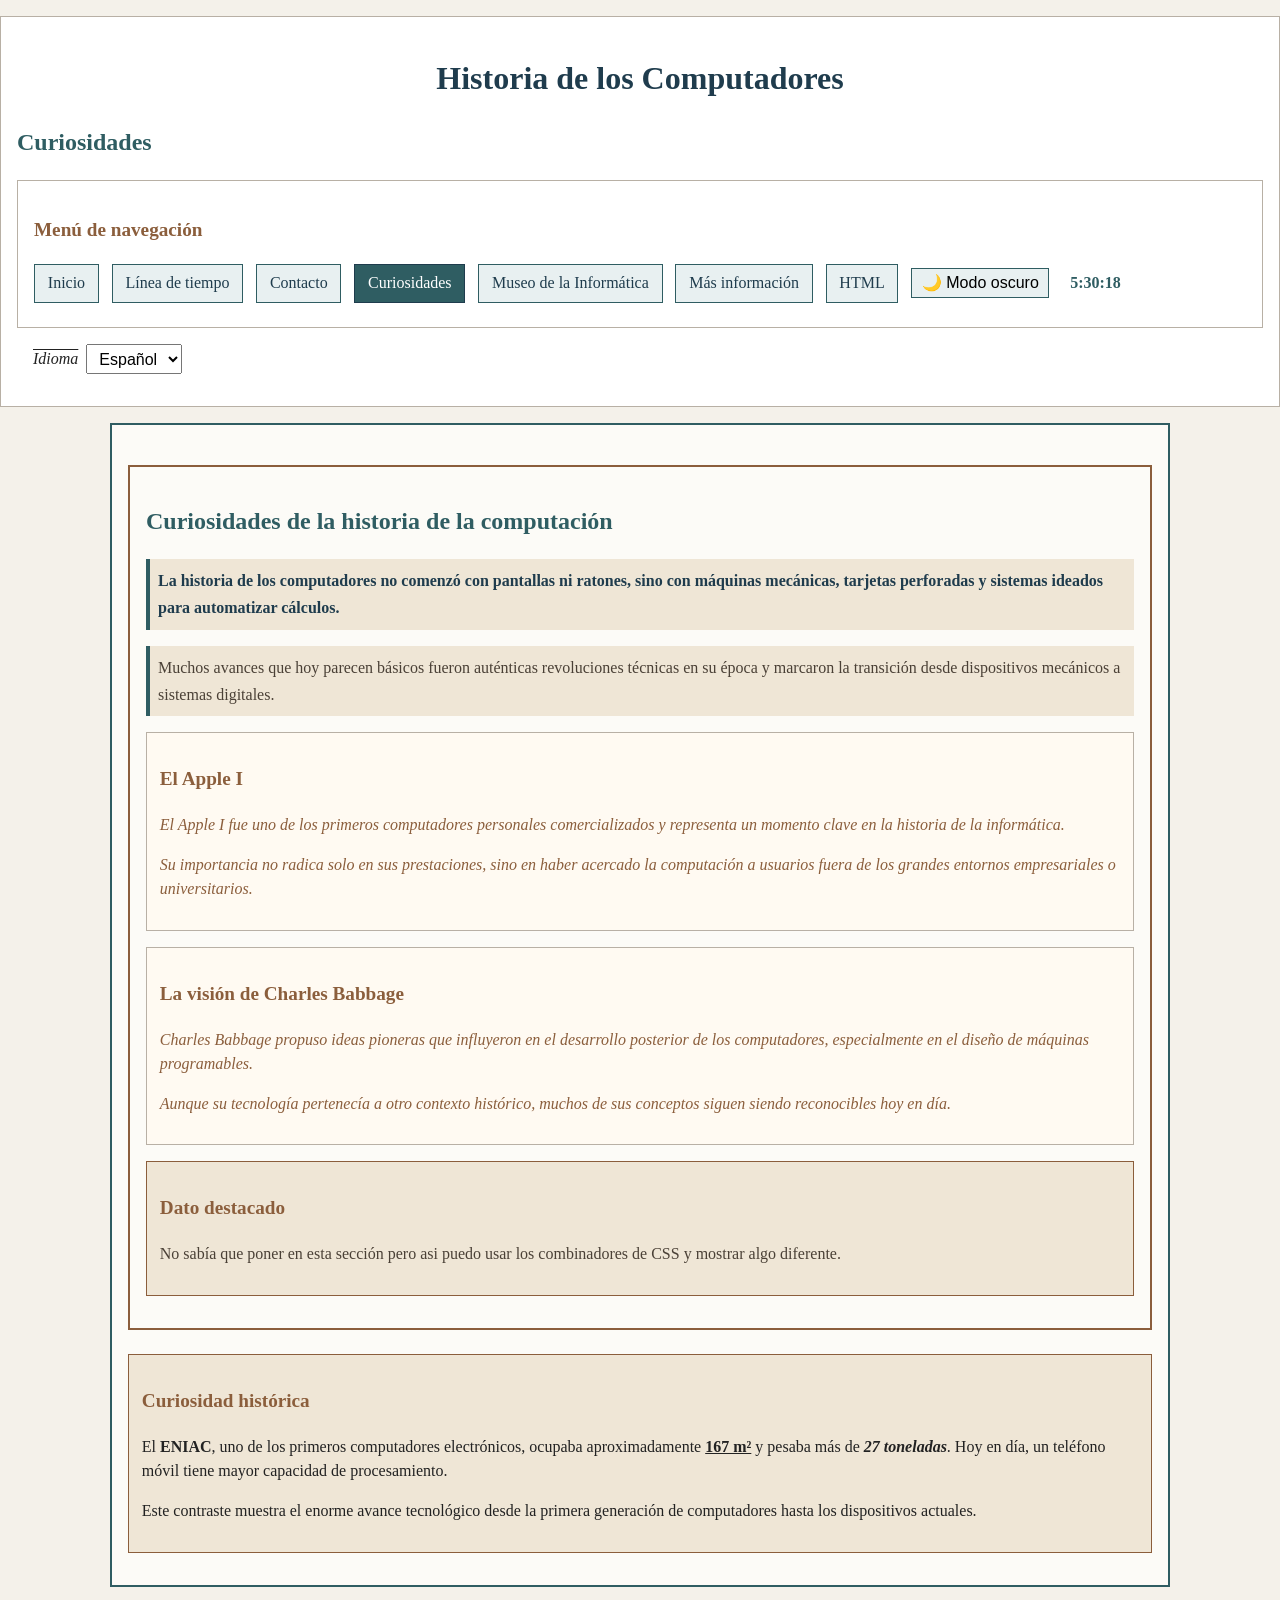
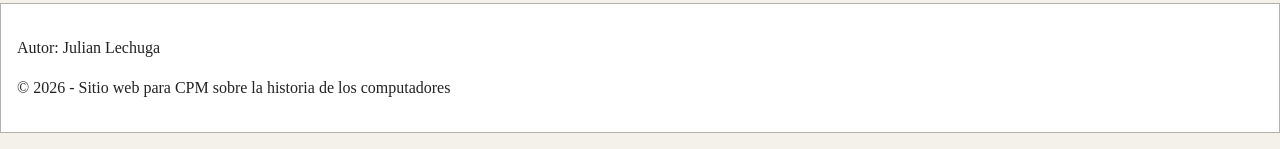
<file: pages/curiosidades.html>
<!doctype html>
<html lang="es-ES">
  <head>
    <meta charset="UTF-8" />
    <meta name="author" content="Julian Lechuga" />
    <meta
      name="description"
      content="Curiosidades sobre la historia de la computación"
    />
    <meta
      name="keywords"
      content="computación, historia, apple i, curiosidades, informática"
    />
    <meta name="viewport" content="width=device-width, initial-scale=1.0" />
    <title>Curiosidades | Historia de los Computadores</title>

    <link rel="stylesheet" href="../css/styles.css" />
    <link rel="stylesheet" href="../css/combinadores.css" />

    <script src="../js/nav.js" defer></script>
    <script src="../js/i18n/translations.js" defer></script>
    <script src="../js/i18n/i18n.js" defer></script>
  </head>

  <body
    onload="
      InitNav();
      initializeI18n();
    "
  >
    <header>
      <!--ReqH5-->
      <h1 data-i18n="site.title">Historia de los Computadores</h1>
      <h2 data-i18n="curiosities.pageTitle">Curiosidades</h2>

      <nav>
        <h3 data-i18n="nav.menu">Menú de navegación</h3>
        <ul id="menuNav"></ul>
      </nav>

      <!--ReqI18N6-->
      <div class="language-box">
        <label for="language-switcher" data-i18n="common.languageLabel"
          >Idioma</label
        >
        <select id="language-switcher" onchange="setLocale(this.value)">
          <option value="es" data-i18n="common.languageSpanish">Español</option>
          <option value="en" data-i18n="common.languageEnglish">English</option>
        </select>
      </div>
    </header>

    <main id="principal">
      <section class="historia-extra" id="curiosidades">
        <h2 data-i18n="curiosities.mainTitle">
          Curiosidades de la historia de la computación
        </h2>

        <p data-i18n="curiosities.intro1">
          La historia de los computadores no comenzó con pantallas ni ratones,
          sino con máquinas mecánicas, tarjetas perforadas y sistemas ideados
          para automatizar cálculos.
        </p>

        <p data-i18n="curiosities.intro2">
          Muchos avances que hoy parecen básicos fueron auténticas revoluciones
          técnicas en su época y marcaron la transición desde dispositivos
          mecánicos a sistemas digitales.
        </p>

        <article>
          <h3 data-i18n="curiosities.appleTitle">El Apple I</h3>
          <p data-i18n="curiosities.appleText1">
            El <strong>Apple I</strong> fue uno de los primeros computadores
            personales comercializados y representa un momento clave en la
            historia de la informática.
          </p>
          <p data-i18n="curiosities.appleText2">
            Su importancia no radica solo en sus prestaciones, sino en haber
            acercado la computación a usuarios fuera de los grandes entornos
            empresariales o universitarios.
          </p>
        </article>

        <article>
          <h3 data-i18n="curiosities.babbageTitle">
            La visión de Charles Babbage
          </h3>
          <p data-i18n="curiosities.babbageText1">
            Charles Babbage propuso ideas pioneras que influyeron en el
            desarrollo posterior de los computadores, especialmente en el diseño
            de máquinas programables.
          </p>
          <p data-i18n="curiosities.babbageText2">
            Aunque su tecnología pertenecía a otro contexto histórico, muchos de
            sus conceptos siguen siendo reconocibles hoy en día.
          </p>
        </article>

        <aside class="destacado">
          <h3 data-i18n="curiosities.factTitle">Dato destacado</h3>
          <p data-i18n="curiosities.factText">
            No sabía que poner en esta sección pero asi puedo usar los
            combinadores de CSS y mostrar algo diferente.
          </p>
        </aside>
      </section>

      <aside class="destacado">
        <h3>Curiosidad histórica</h3>
        <p>
          El <strong>ENIAC</strong>, uno de los primeros computadores
          electrónicos, ocupaba aproximadamente <u><b>167 m²</b></u> y pesaba
          más de <i><b>27 toneladas</b></i>. Hoy en día, un teléfono móvil
          tiene mayor capacidad de procesamiento.
        </p>

        <p>
          Este contraste muestra el enorme avance tecnológico desde la primera
          generación de computadores hasta los dispositivos actuales.
        </p>
      </aside>
    </main>

    <footer>
      <p data-i18n="footer.author">Autor: Julian Lechuga</p>
      <p data-i18n="footer.rights">
        &copy; 2026 - Sitio web para CPM sobre la historia de los computadores
      </p>
    </footer>
  </body>
</html>
</file>
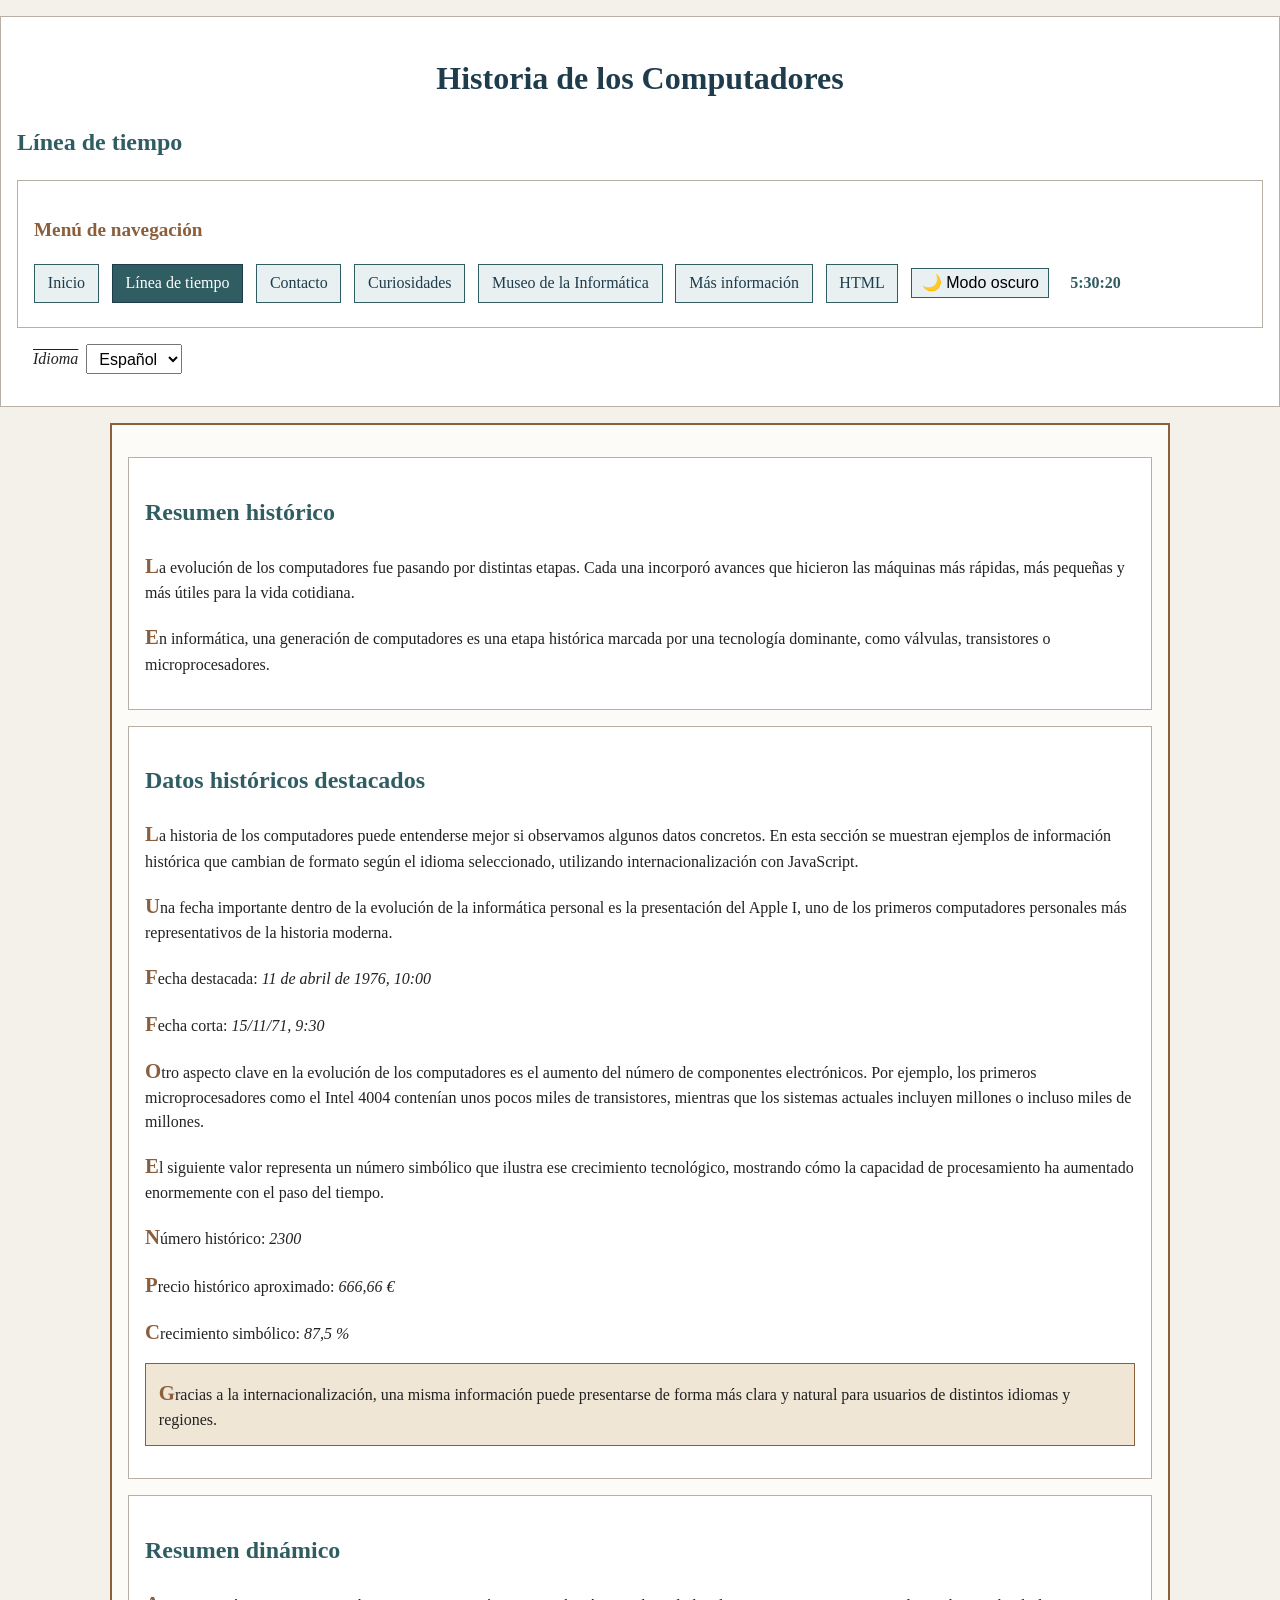
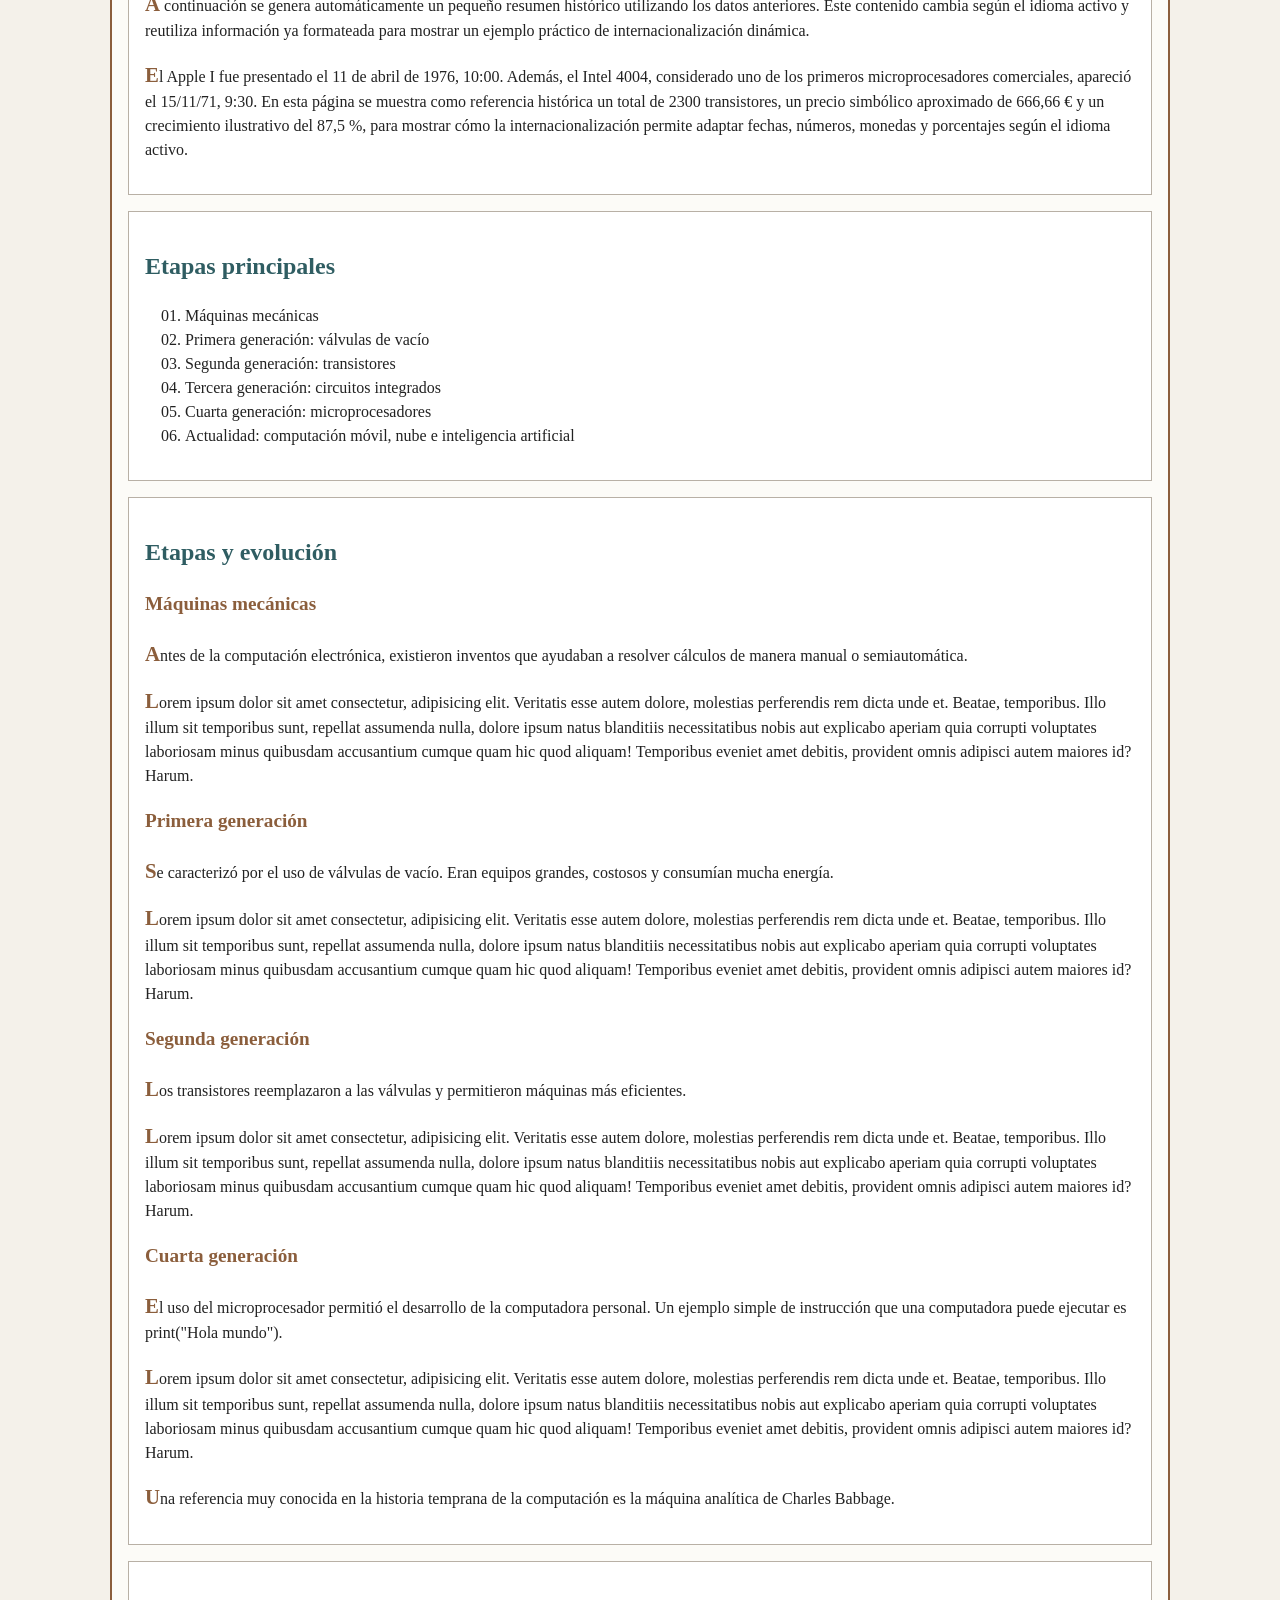
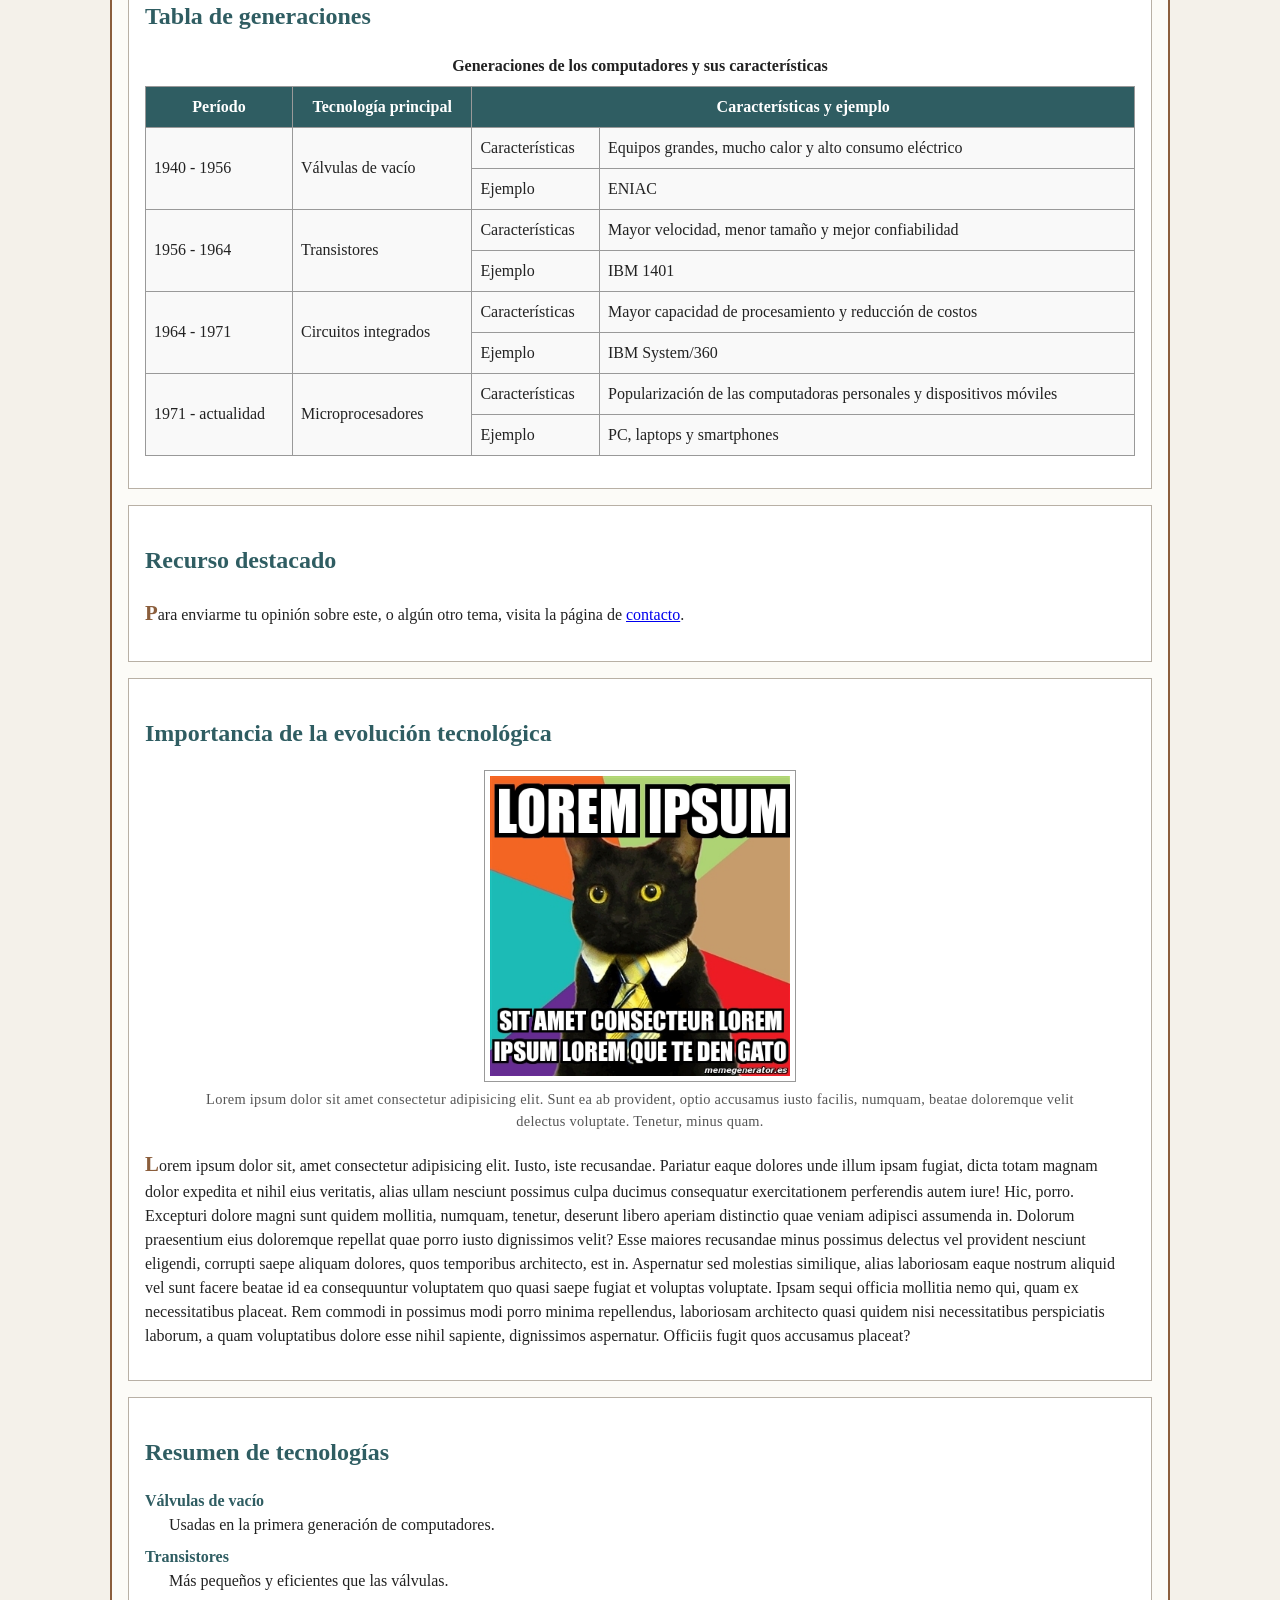
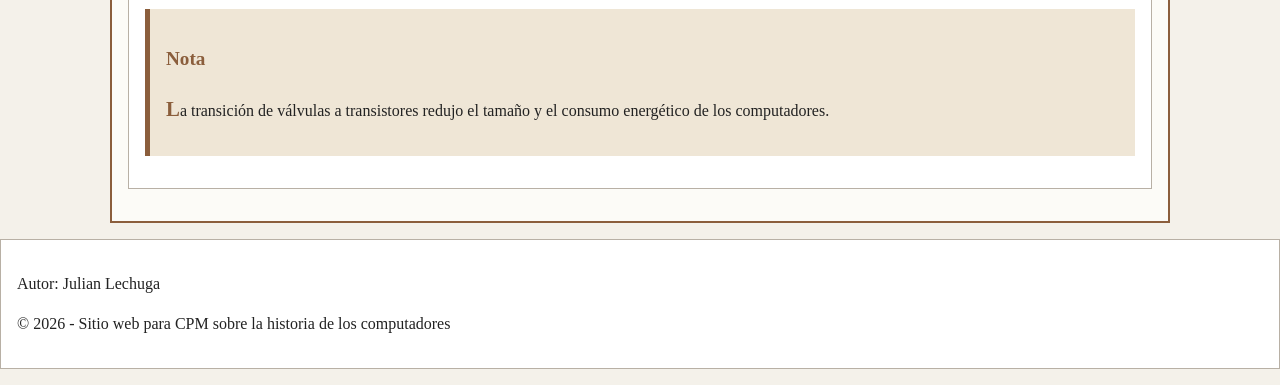
<file: pages/timeline.html>
<!--ReqH1-->
<!doctype html>
<html lang="es-ES">
  <head>
    <!--ReqH2-->
    <meta charset="UTF-8" />
    <meta name="viewport" content="width=device-width, initial-scale=1.0" />
    <meta name="author" content="Julian Lechuga" />
    <meta
      name="description"
      content="Línea de tiempo sobre la historia de los computadores."
    />
    <meta
      name="keywords"
      content="historia, computadores, línea de tiempo, generaciones, informática, HTML5"
    />
    <link rel="stylesheet" href="../css/styles.css" />
    <link rel="stylesheet" href="../css/timeline.css" />

    <script src="../js/nav.js" defer></script>
    <script src="../js/i18n/translations.js" defer></script>
    <script src="../js/i18n/i18n.js" defer></script>

    <title>Línea de tiempo | Historia de los Computadores</title>
  </head>

  <body
    onload="
      InitNav();
      initializeI18n();
    "
  >
    <!--ReqH3-->
    <header>
      <!--ReqH5-->
      <h1 data-i18n="site.title">Historia de los Computadores</h1>
      <h2 data-i18n="timeline.pageTitle">Línea de tiempo</h2>

      <!--ReqH8-->
      <nav>
        <h3 data-i18n="nav.menu">Menú de navegación</h3>
        <ul id="menuNav"></ul>
      </nav>

      <!--ReqI18N6-->
      <div class="language-box">
        <label for="language-switcher" data-i18n="common.languageLabel"
          >Idioma</label
        >
        <select id="language-switcher" onchange="setLocale(this.value)">
          <option value="es" data-i18n="common.languageSpanish">Español</option>
          <option value="en" data-i18n="common.languageEnglish">English</option>
        </select>
      </div>
    </header>

    <!--ReqH3-->
    <main id="principal">
      <!--ReqH4-->
      <section>
        <h2 data-i18n="timeline.summaryTitle">Resumen histórico</h2>
        <p data-i18n="timeline.summaryText1">
          La evolución de los computadores fue pasando por distintas etapas.
          Cada una incorporó avances que hicieron las máquinas más
          <strong>rápidas</strong>, más <em>pequeñas</em>
          y más útiles para la vida cotidiana.
        </p>

        <p data-i18n="timeline.summaryText2">
          En informática, una <dfn>generación de computadores</dfn> es una etapa
          histórica marcada por una tecnología dominante, como válvulas,
          transistores o microprocesadores.
        </p>
      </section>

      <!--ReqI18N7-->
      <!--ReqI18N7-->
      <section>
        <h2 data-i18n="timeline.intlTitle">Datos históricos destacados</h2>

        <p data-i18n="timeline.intlIntro">
          La historia de los computadores puede entenderse mejor si observamos
          algunos datos concretos. En esta sección se muestran ejemplos de
          información histórica que cambian de formato según el idioma
          seleccionado, utilizando internacionalización con JavaScript.
        </p>

        <p data-i18n="timeline.intlDateExplanation">
          Una fecha importante dentro de la evolución de la informática personal
          es la presentación del <strong>Apple I</strong>, uno de los primeros
          computadores personales más representativos de la historia moderna.
        </p>

        <!--ReqI18N7-->
        <p>
          <span data-i18n="timeline.demoDateLabel">Fecha destacada:</span>
          <em id="intl-demo-date" data-date="1976-04-11T10:00:00">
            1976-04-11T10:00:00
          </em>
        </p>

        <!--ReqI18N7-->
        <p>
          <span data-i18n="timeline.demoShortDateLabel">Fecha corta:</span>
          <em id="intl-demo-short-date" data-date="1971-11-15T09:30:00">
            1971-11-15T09:30:00
          </em>
        </p>

        <p data-i18n="timeline.intlNumberExplanation">
          Otro aspecto clave en la evolución de los computadores es el aumento
          del número de componentes electrónicos. Por ejemplo, los primeros
          microprocesadores como el Intel 4004 contenían unos pocos miles de
          transistores, mientras que los sistemas actuales incluyen millones o
          incluso miles de millones.
        </p>

        <p data-i18n="timeline.intlNumberContext">
          El siguiente valor representa el número aproximado de transistores del
          Intel 4004, considerado uno de los primeros microprocesadores
          comerciales. Su comparación con la tecnología actual permite entender
          la enorme evolución de la capacidad de procesamiento.
        </p>

        <!--ReqI18N7-->
        <p>
          <span data-i18n="timeline.demoNumberLabel">Número histórico:</span>
          <em id="intl-demo-number" data-number="2300">2300</em>
        </p>

        <!--ReqI18N7-->
        <p>
          <span data-i18n="timeline.demoCurrencyLabel"
            >Precio histórico aproximado:</span
          >
          <em id="intl-demo-currency" data-currency="666.66">666.66</em>
        </p>

        <!--ReqI18N7-->
        <p>
          <span data-i18n="timeline.demoPercentLabel"
            >Crecimiento simbólico:</span
          >
          <em id="intl-demo-percent" data-percent="0.875">0.875</em>
        </p>

        <p class="destacado" data-i18n="timeline.intlHighlight">
          Gracias a la internacionalización, una misma información puede
          presentarse de forma más clara y natural para usuarios de distintos
          idiomas y regiones.
        </p>
      </section>

      <!--ReqI18N 8-->
      <section>
        <h2 data-i18n="timeline.dynamicTitle">Resumen dinámico</h2>

        <p data-i18n="timeline.dynamicIntro">
          A continuación se genera automáticamente un pequeño resumen histórico
          utilizando los datos anteriores. Este contenido cambia según el idioma
          activo y reutiliza información ya formateada para mostrar un ejemplo
          práctico de internacionalización dinámica.
        </p>

        <p id="timeline-summary">
          Aquí aparecerá automáticamente un resumen dinámico sobre la historia
          de los computadores.
        </p>
      </section>

      <!--ReqH4-->
      <article>
        <h2 data-i18n="timeline.stagesTitle">Etapas principales</h2>

        <!--ReqH13-->
        <ol>
          <li data-i18n="timeline.stageMechanical">
            <strong>Máquinas mecánicas</strong>
            <ul>
              <li>Ábaco</li>
              <li>Pascalina</li>
              <li>Máquina analítica de Babbage</li>
            </ul>
          </li>
          <li data-i18n="timeline.stageFirst">
            Primera generación: válvulas de vacío
          </li>
          <li data-i18n="timeline.stageSecond">
            Segunda generación: transistores
          </li>
          <li data-i18n="timeline.stageThird">
            Tercera generación: circuitos integrados
          </li>
          <li data-i18n="timeline.stageFourth">
            Cuarta generación: microprocesadores
          </li>
          <li data-i18n="timeline.stageCurrent">
            Actualidad: computación móvil, nube e inteligencia artificial
          </li>
        </ol>
      </article>

      <!--ReqH4-->
      <section>
        <h2 data-i18n="timeline.evolutionTitle">Etapas y evolución</h2>

        <div>
          <h3 data-i18n="timeline.mechanicalTitle">Máquinas mecánicas</h3>
          <p data-i18n="timeline.mechanicalText1">
            Antes de la computación electrónica, existieron inventos que
            ayudaban a resolver cálculos de manera manual o semiautomática.
          </p>
          <p>
            Lorem ipsum dolor sit amet consectetur, adipisicing elit. Veritatis
            esse autem dolore, molestias perferendis rem dicta unde et. Beatae,
            temporibus. Illo illum sit temporibus sunt, repellat assumenda
            nulla, dolore ipsum natus blanditiis necessitatibus nobis aut
            explicabo aperiam quia corrupti voluptates laboriosam minus
            quibusdam accusantium cumque quam hic quod aliquam! Temporibus
            eveniet amet debitis, provident omnis adipisci autem maiores id?
            Harum.
          </p>
        </div>

        <div>
          <h3 data-i18n="timeline.firstTitle">Primera generación</h3>
          <p data-i18n="timeline.firstText1">
            Se caracterizó por el uso de válvulas de vacío. Eran equipos
            grandes, costosos y consumían mucha energía.
          </p>
          <p>
            Lorem ipsum dolor sit amet consectetur, adipisicing elit. Veritatis
            esse autem dolore, molestias perferendis rem dicta unde et. Beatae,
            temporibus. Illo illum sit temporibus sunt, repellat assumenda
            nulla, dolore ipsum natus blanditiis necessitatibus nobis aut
            explicabo aperiam quia corrupti voluptates laboriosam minus
            quibusdam accusantium cumque quam hic quod aliquam! Temporibus
            eveniet amet debitis, provident omnis adipisci autem maiores id?
            Harum.
          </p>
        </div>

        <div>
          <h3 data-i18n="timeline.secondTitle">Segunda generación</h3>
          <p data-i18n="timeline.secondText1">
            Los transistores reemplazaron a las válvulas y permitieron máquinas
            más eficientes.
          </p>
          <p>
            Lorem ipsum dolor sit amet consectetur, adipisicing elit. Veritatis
            esse autem dolore, molestias perferendis rem dicta unde et. Beatae,
            temporibus. Illo illum sit temporibus sunt, repellat assumenda
            nulla, dolore ipsum natus blanditiis necessitatibus nobis aut
            explicabo aperiam quia corrupti voluptates laboriosam minus
            quibusdam accusantium cumque quam hic quod aliquam! Temporibus
            eveniet amet debitis, provident omnis adipisci autem maiores id?
            Harum.
          </p>
        </div>

        <div>
          <h3 data-i18n="timeline.fourthTitle">Cuarta generación</h3>
          <p data-i18n="timeline.fourthText1">
            El uso del microprocesador permitió el desarrollo de la computadora
            personal. Un ejemplo simple de instrucción que una computadora puede
            ejecutar es
            <code>print("Hola mundo")</code>.
          </p>
          <p>
            Lorem ipsum dolor sit amet consectetur, adipisicing elit. Veritatis
            esse autem dolore, molestias perferendis rem dicta unde et. Beatae,
            temporibus. Illo illum sit temporibus sunt, repellat assumenda
            nulla, dolore ipsum natus blanditiis necessitatibus nobis aut
            explicabo aperiam quia corrupti voluptates laboriosam minus
            quibusdam accusantium cumque quam hic quod aliquam! Temporibus
            eveniet amet debitis, provident omnis adipisci autem maiores id?
            Harum.
          </p>
        </div>

        <p data-i18n="timeline.extradataText">
          Una referencia muy conocida en la historia temprana de la computación
          es
          <cite>la máquina analítica de Charles Babbage</cite>.
        </p>
      </section>

      <!--ReqH14-->
      <section>
        <h2 data-i18n="timeline.tableTitle">Tabla de generaciones</h2>

        <table>
          <caption data-i18n="timeline.tableCaption">
            Generaciones de los computadores y sus características
          </caption>
          <thead>
            <tr>
              <th data-i18n="timeline.period">Período</th>
              <th data-i18n="timeline.tech">Tecnología principal</th>
              <th colspan="2" data-i18n="timeline.featuresExample">
                Características y ejemplo
              </th>
            </tr>
          </thead>
          <tbody>
            <tr>
              <td rowspan="2">1940 - 1956</td>
              <td rowspan="2" data-i18n="timeline.techVacuum">
                Válvulas de vacío
              </td>
              <td data-i18n="timeline.rowFeatures">Características</td>
              <td data-i18n="timeline.rowVacuumFeatures">
                Equipos grandes, mucho calor y alto consumo eléctrico
              </td>
            </tr>
            <tr>
              <td data-i18n="timeline.rowExample">Ejemplo</td>
              <td>ENIAC</td>
            </tr>

            <tr>
              <td rowspan="2">1956 - 1964</td>
              <td rowspan="2" data-i18n="timeline.techTransistors">
                Transistores
              </td>
              <td data-i18n="timeline.rowFeatures">Características</td>
              <td data-i18n="timeline.rowTransistorFeatures">
                Mayor velocidad, menor tamaño y mejor confiabilidad
              </td>
            </tr>
            <tr>
              <td data-i18n="timeline.rowExample">Ejemplo</td>
              <td>IBM 1401</td>
            </tr>

            <tr>
              <td rowspan="2">1964 - 1971</td>
              <td rowspan="2" data-i18n="timeline.techIC">
                Circuitos integrados
              </td>
              <td data-i18n="timeline.rowFeatures">Características</td>
              <td data-i18n="timeline.rowICFeatures">
                Mayor capacidad de procesamiento y reducción de costos
              </td>
            </tr>
            <tr>
              <td data-i18n="timeline.rowExample">Ejemplo</td>
              <td>IBM System/360</td>
            </tr>

            <tr>
              <td rowspan="2">1971 - actualidad</td>
              <td rowspan="2" data-i18n="timeline.techMicro">
                Microprocesadores
              </td>
              <td data-i18n="timeline.rowFeatures">Características</td>
              <td data-i18n="timeline.rowMicroFeatures">
                Popularización de las computadoras personales y dispositivos
                móviles
              </td>
            </tr>
            <tr>
              <td data-i18n="timeline.rowExample">Ejemplo</td>
              <td data-i18n="timeline.rowMicroExample">
                PC, laptops y smartphones
              </td>
            </tr>
          </tbody>
        </table>
      </section>

      <!--ReqH12-->
      <section>
        <h2 data-i18n="timeline.resourceTitle">Recurso destacado</h2>
        <p>
          <span data-i18n="timeline.resourceTextStart">
            Para enviarme tu opinión sobre este, o algún otro tema, visita la
            página de
          </span>
          <a
            href="contact.html"
            target="_self"
            data-i18n="timeline.resourceLink"
            >contacto</a
          >.
        </p>
      </section>

      <section>
        <h2 data-i18n="timeline.extraTitle">Ya no se que más poner aquí</h2>

        <figure>
          <img
            src="../resources/img/lorem.jpg"
            alt="Imagen totalmente relacionada y muy acorde al tema de Lorem"
            width="300"
          />
          <figcaption data-i18n="timeline.extraCaption">
            Lorem ipsum dolor sit amet consectetur adipisicing elit. Sunt ea ab
            provident, optio accusamus iusto facilis, numquam, beatae doloremque
            velit delectus voluptate. Tenetur, minus quam.
          </figcaption>
        </figure>
        <p>
          Lorem ipsum dolor sit, amet consectetur adipisicing elit. Iusto, iste
          recusandae. Pariatur eaque dolores unde illum ipsam fugiat, dicta
          totam magnam dolor expedita et nihil eius veritatis, alias ullam
          nesciunt possimus culpa ducimus consequatur exercitationem perferendis
          autem iure! Hic, porro. Excepturi dolore magni sunt quidem mollitia,
          numquam, tenetur, deserunt libero aperiam distinctio quae veniam
          adipisci assumenda in. Dolorum praesentium eius doloremque repellat
          quae porro iusto dignissimos velit? Esse maiores recusandae minus
          possimus delectus vel provident nesciunt eligendi, corrupti saepe
          aliquam dolores, quos temporibus architecto, est in. Aspernatur sed
          molestias similique, alias laboriosam eaque nostrum aliquid vel sunt
          facere beatae id ea consequuntur voluptatem quo quasi saepe fugiat et
          voluptas voluptate. Ipsam sequi officia mollitia nemo qui, quam ex
          necessitatibus placeat. Rem commodi in possimus modi porro minima
          repellendus, laboriosam architecto quasi quidem nisi necessitatibus
          perspiciatis laborum, a quam voluptatibus dolore esse nihil sapiente,
          dignissimos aspernatur. Officiis fugit quos accusamus placeat?
        </p>
      </section>

      <section>
        <h2>Resumen de tecnologías</h2>

        <dl>
          <dt>Válvulas de vacío</dt>
          <dd>Usadas en la primera generación de computadores.</dd>

          <dt>Transistores</dt>
          <dd>Más pequeños y eficientes que las válvulas.</dd>
        </dl>

        <aside>
          <h3>Nota</h3>
          <p>
            La transición de válvulas a transistores redujo el tamaño y el
            consumo energético de los computadores.
          </p>
        </aside>
      </section>
    </main>

    <!--ReqH3-->
    <footer>
      <p data-i18n="footer.author">Autor: Julian Lechuga</p>
      <p data-i18n="footer.rights">
        &copy; 2026 - Sitio web para CPM sobre la historia de los computadores
      </p>
    </footer>
  </body>
</html>
</file>
<file: css/styles.css>
/* ReqC1 */
body {
    font-family: Georgia, "Times New Roman", serif;
    font-size: 1rem;
    background-color: #f4f1ea;
    color: #222222;
    margin: 0;
    /* Para el margin y padding se puede configurar como:
    1 valor - arriba, abajo, izq, derecha
    2 valores - (arriba, abajo) , (izq, derecha)
    3 valores - arriba, (izq, derecha), abajo
    4 valores - en sentidos de agujas del reloj - arriba, derecha, abajo, izq
    */
    line-height: 1.5;
}

/* ReqC2 */
p, li, td, th, label, input, textarea, button {
    font-size: 1rem;
}

/* ReqC3 */
h1 {
    font-size: 2em;
    color: #1f3c4d;
    text-align: center;
}

h2 {
    font-size: 1.5em;
    color: #2f5d62;
}

h3 {
    font-size: 1.2em;
    color: #8b5e3c;
}

/* ReqC4 */
main {
    width: 80vw;
    margin: 0 auto;
}

header, nav, footer {
    margin: 0 auto;
}

header p {
    text-align: center;
}

/* ReqC6 */
header, nav, section, article, footer {
    background-color: #ffffff;
    border: 1px solid #b8b0a5;
    margin: 1em 0;
    padding: 1em;
}

/* ReqC8 */
.destacado {
    background-color: #efe6d6;
    border: 1px solid #8b5e3c;
    padding: 0.8em;
}

.btn {
    background-color: #2f5d62;
    color: white;
    border: 1px solid #1f3c4d;
    padding: 0.5em 1em;
    text-decoration: none;
}

/* ReqC9 */
#principal {
    background-color: #fcfbf7;
    border: 2px solid #2f5d62;
    padding: 1em;
}

/* ReqC10 */
nav > ul {
    list-style-type: none;
    padding-left: 0;
    margin: 0;
}

nav > ul > li {
    display: inline-block;
    margin-right: 0.8em;
    margin-bottom: 0.5em;
}

/* ReqC11 */
nav a {
    color: #1f3c4d;
    text-decoration: none;
    display: inline-block;
    padding: 0.4em 0.8em;
    border: 1px solid #2f5d62;
    background-color: #e8f0f1;
}

nav a.activo {
    color: white;
    background-color: #2f5d62;
    border-color: #1f3c4d;
}

/* ReqC12 */
h2 + p {
    margin-top: 0.3em;
}

/* ReqC14 */
nav a:hover,
nav a:focus {
    color: white;
    background-color: #2f5d62;
}

/* ReqC16 */
ul {
    list-style-type: square;
}

ol {
    list-style-type: decimal-leading-zero;
}

/* ReqC17 */
caption {
    caption-side: top;
    font-weight: bold;
    margin-bottom: 0.5em;
}

/* ReqC18 */
th {
    background-color: #2f5d62;
    color: white;
    border: 1px solid #999999;
    padding: 0.5em;
}

td {
    background-color: #f9f9f9;
    border: 1px solid #999999;
    padding: 0.5em;
}

table {
    width: 100%;
    border-collapse: collapse;
}

/* ReqC19 */
input, textarea {
    font-family: inherit;
    font-size: 1em;
    border: 1px solid #999999;
    padding: 0.5em;
    width: 100%;
    box-sizing: border-box;
}

input:focus, textarea:focus {
    background-color: #eef6f7;
    border: 1px solid #2f5d62;
}

input:required, textarea:required {
    background-color: #fffdf0;
}

/* ReqC20 */
button[type="submit"],
button[type="reset"] {
    font-family: inherit;
    font-size: 1em;
    padding: 0.5em 1em;
    border: 1px solid #1f3c4d;
    color: white;
}

button[type="submit"] {
    background-color: #2f5d62;
}

button[type="reset"] {
    background-color: #8b5e3c;
}

/* ReqC23 */
figure, table, form {
    background-color: #ffffff;
}

/* ReqC24 */
header, nav, section, article, footer, figure, table, form {
    margin-bottom: 1em;
}

img {
    max-width: 100%;
    height: auto;
    border: 1px solid #999999;
    padding: 0.3em;
    background-color: white;
}

nav button {
    padding: 0.3em 0.6em;
    border: 1px solid #2f5d62;
    background-color: #e8f0f1;
    cursor: pointer;
}

/* Reloj */
#reloj {
    margin-left: 0.5em;
    font-weight: bold;
    color: #2f5d62;
}

/* 🌙 Modo oscuro */
.oscuro {
    background-color: #222;
    color: #ffffff;
}

.oscuro header,
.oscuro nav,
.oscuro section,
.oscuro article,
.oscuro footer {
    background-color: #333;
    border-color: #666;
}

figcaption {
    text-align: center;
    margin-top: 0.5em;
    font-size: 0.9em;
    color: #555;
}

figure img {
    display: block;
    margin-left: auto;
    margin-right: auto;
}

/* ReqJ3 */
input.valid,
textarea.valid,
select.valid {
    border: 1px solid green;
    box-shadow: 0 0 3px rgba(0, 128, 0, 0.2);
}

/* ReqJ3 */
input.invalid,
textarea.invalid,
select.invalid {
    border: 1px solid crimson;
    box-shadow: 0 0 3px rgba(220, 20, 60, 0.2);
}

/* ReqJ5 */
.error-box {
    display: none;
    color: #8b0000;
    background-color: #fce4e4;
    border: 1px solid #f5c2c7;
    border-radius: 0.4em;
    padding: 0.7em 1em;
    margin-bottom: 1em;
}

/* ReqJ5 */
.error-box.visible {
    display: block;
}

/* ReqJ7 ReqJ8 */
.highlight {
    background-color: #f0f8ff;
}

/* ReqJ7 */
button.highlight,
.btn.highlight {
    background-color: #005fcc;
    color: #ffffff;
    border: 1px solid #003f8a;
    font-weight: bold;
}

/* ReqJ2 */
#preview-content {
    background-color: #fffaf2;
    border: 1px solid #b8b0a5;
    padding: 1em;
}

.language-box {
    display: inline-flex;
    align-items: center;
    gap: 0.5rem;
    margin-left: 1rem;
    margin-bottom: 1rem;
}

.language-box select {
    padding: 0.3rem 0.5rem;
    font-size: 1rem;
}

/* ReqI18N9 */
:lang(es) .language-box label {
    font-style: italic;
    text-decoration: overline;
}

/* ReqI18N9 */
:lang(en) .language-box label {
    font-style: oblique;
    text-decoration: underline;
}

/* ReqI18N9 */
:lang(es) figcaption {
    letter-spacing: 0.02em;
}

/* ReqI18N9 */
:lang(en) .destacado {
    word-spacing: 0.05em;
}

.language-item {
    display: inline-flex;
    align-items: center;
    gap: 0.4rem;
}

.language-item label {
    font-weight: normal;
}

.language-item select {
    width: auto;
    padding: 0.2em 0.4em;
    font-size: 0.95rem;
}

aside {
    background-color: #efe6d6;
    border-left: 5px solid #8b5e3c;
    padding: 1em;
    margin: 1em 0;
}

dl {
    margin: 1em 0;
}

dt {
    font-weight: bold;
    color: #2f5d62;
    margin-top: 0.5em;
}

dd {
    margin-left: 1.5em;
    margin-bottom: 0.5em;
}

/* ReqC21 */
@media (max-width: 700px) {
    main {
        width: 95vw;
    }

    header, nav, footer {
        width: 95vw;
    }

    h1 {
        font-size: 1.6em;
    }

    h2 {
        font-size: 1.3em;
    }

    nav > ul > li {
        display: block;
        margin-right: 0;
        margin-bottom: 0.5em;
    }
}
</file>
<file: css/combinadores.css>
section.historia-extra {
    background-color: #fcfbf7;
    border: 2px solid #8b5e3c;
    padding: 1em;
    margin: 1.5em 0;
}

section.historia-extra p {
    color: #4a4036;
    font-family: Georgia, "Times New Roman", serif;
}

section.historia-extra > p {
    background-color: #efe6d6;
    padding: 0.5em;
    border-left: 4px solid #2f5d62;
}

section.historia-extra h2 + p {
    font-weight: bold;
    color: #1f3c4d;
}

section.historia-extra h2 ~ p {
    line-height: 1.7;
}

section.historia-extra article p {
    font-style: italic;
    color: #8b5e3c;
}

section.historia-extra > article {
    background-color: #fffaf2;
    border: 1px solid #b8b0a5;
    padding: 0.8em;
    margin-top: 1em;
}
</file>
<file: css/timeline.css>
/* ReqS5 */
main {
    background-color: #f8f5ee;
}

/* ReqS7 */
main p::first-letter {
    font-size: 1.3em;
    font-weight: bold;
    color: #8b5e3c;
}

/* ReqS9 */
#principal {
    border-color: #8b5e3c;
}
</file>
